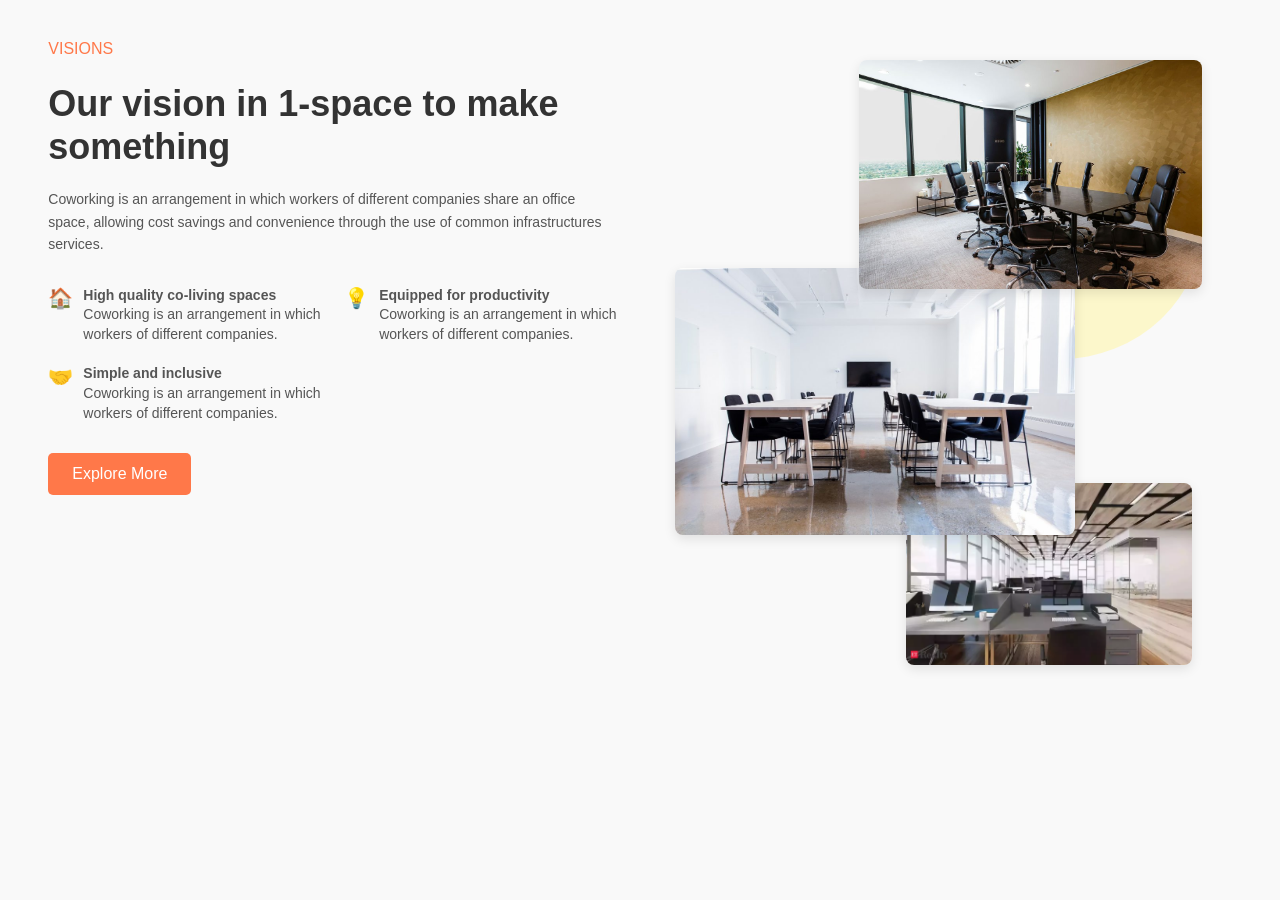
<file: 3rd_semester/Web Des_Lab/Work Four/index.html>
<!DOCTYPE html>
<html lang="en">
<head>
    <meta charset="UTF-8">
    <meta name="viewport" content="width=device-width, initial-scale=1.0">
    <title>Our Vision in 1-space</title>
    <link rel="stylesheet" href="styles.css">
</head>
<body>
    <div class="container">
        <div class="left-section">
            <div class="visions-label">VISIONS</div>
            <h1 class="main-heading">Our vision in 1-space to make something</h1>
            <p class="description">Coworking is an arrangement in which workers of different companies share an office space, allowing cost savings and convenience through the use of common infrastructures services.</p>

            <div class="features-grid">
                <div class="feature-item">
                    <span class="feature-icon">🏠</span>
                    <div class="feature-text">
                        <strong>High quality co-living spaces</strong>
                        <br>
                        Coworking is an arrangement in which workers of different companies.
                    </div>
                </div>
                <div class="feature-item">
                    <span class="feature-icon">💡</span>
                    <div class="feature-text">
                        <strong>Equipped for productivity</strong>
                        <br>
                        Coworking is an arrangement in which workers of different companies.
                    </div>
                </div>
                <div class="feature-item">
                    <span class="feature-icon">🤝</span>
                    <div class="feature-text">
                        <strong>Simple and inclusive</strong>
                        <br>
                        Coworking is an arrangement in which workers of different companies.
                    </div>
                </div>
                </div>

            <button class="explore-button">Explore More</button>
        </div>
        <div class="right-section">
            <div class="yellow-bg"></div>
            <div class="image-stack">
                <div style="top: 20px; right: 30px;"><img src="img1.jpg" alt="Office Space 1"></div>
                <div style="bottom: -40px; left: 15px;"><img src="img2.jpg" alt="Office Space 2"></div>
                <div style="bottom: -170px; right: 40px;"><img src="img3.webp" alt="Office Space 3"></div>
            </div>
        </div>
    </div>
</body>
</html>
</file>
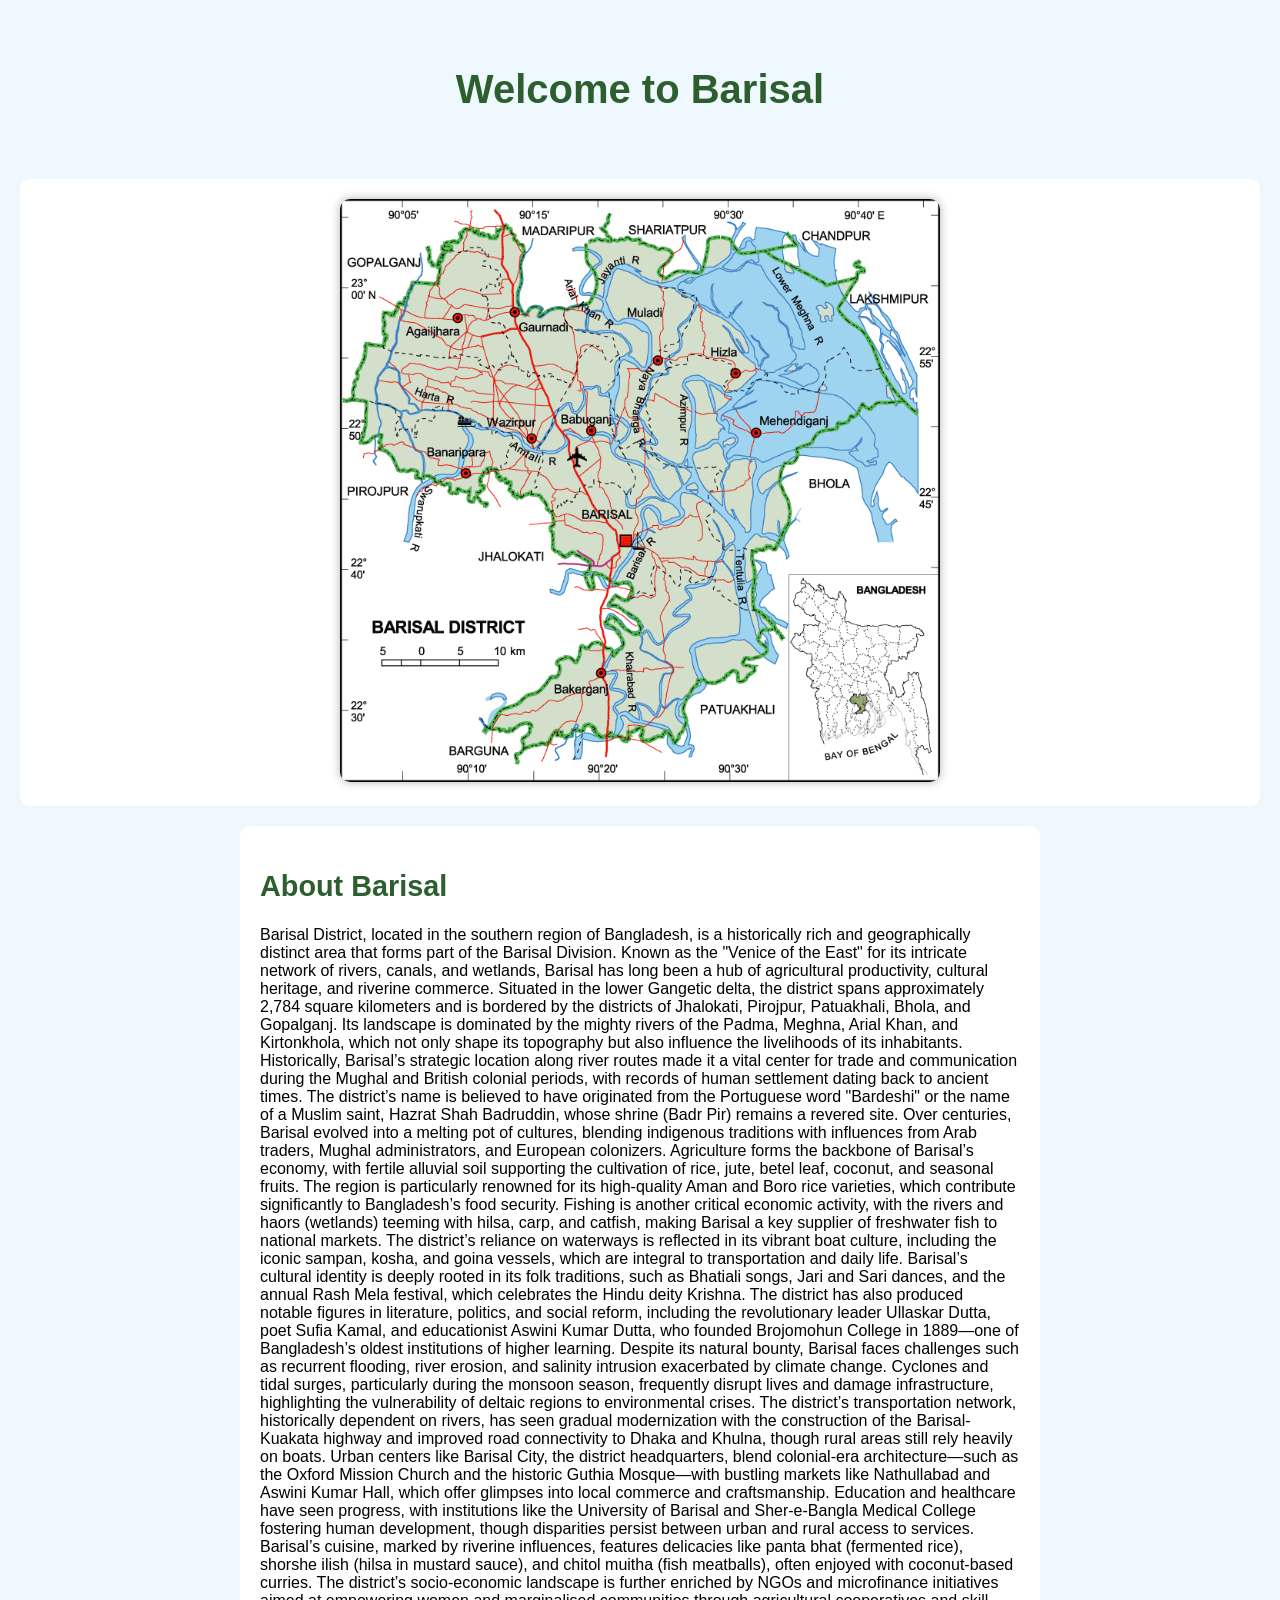
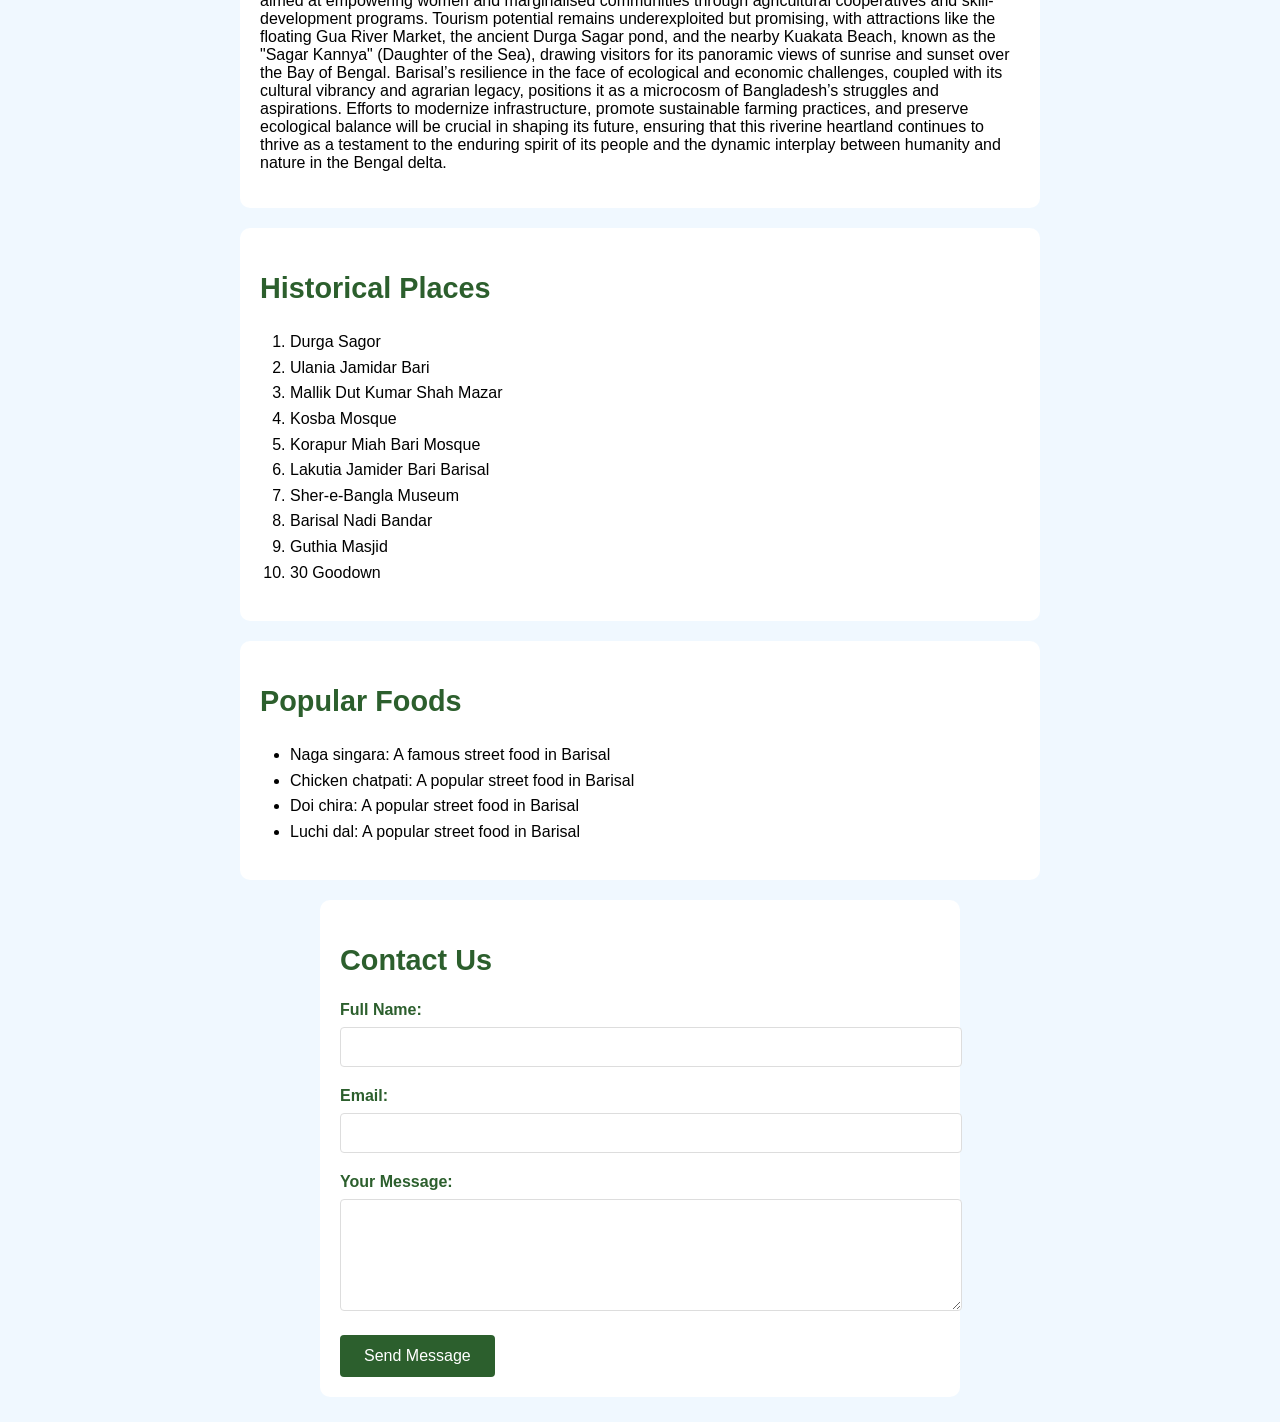
<file: 3rd_semester/Web Des_Lab/Work One/index.html>
<!DOCTYPE html>
<html>
<head>
    <title>My HomeTown - Barisal</title>
    <link rel="stylesheet" href="style.css">
</head>
<body>
    <header>
        <h1>Welcome to Barisal</h1>
    </header>

    <section class="map-image">
        <img src="images/Barisal District Map.GIF" alt="Barisal District Map">
    </section>

    <main>
        <section>
            <h2>About Barisal</h2>
            <p>
                Barisal District, located in the southern region of Bangladesh, is a historically rich and geographically distinct area that forms part of the Barisal Division. Known as the "Venice of the East" for its intricate network of rivers, canals, and wetlands, Barisal has long been a hub of agricultural productivity, cultural heritage, and riverine commerce. Situated in the lower Gangetic delta, the district spans approximately 2,784 square kilometers and is bordered by the districts of Jhalokati, Pirojpur, Patuakhali, Bhola, and Gopalganj. Its landscape is dominated by the mighty rivers of the Padma, Meghna, Arial Khan, and Kirtonkhola, which not only shape its topography but also influence the livelihoods of its inhabitants. Historically, Barisal’s strategic location along river routes made it a vital center for trade and communication during the Mughal and British colonial periods, with records of human settlement dating back to ancient times. The district’s name is believed to have originated from the Portuguese word "Bardeshi" or the name of a Muslim saint, Hazrat Shah Badruddin, whose shrine (Badr Pir) remains a revered site. Over centuries, Barisal evolved into a melting pot of cultures, blending indigenous traditions with influences from Arab traders, Mughal administrators, and European colonizers. Agriculture forms the backbone of Barisal’s economy, with fertile alluvial soil supporting the cultivation of rice, jute, betel leaf, coconut, and seasonal fruits. The region is particularly renowned for its high-quality Aman and Boro rice varieties, which contribute significantly to Bangladesh’s food security. Fishing is another critical economic activity, with the rivers and haors (wetlands) teeming with hilsa, carp, and catfish, making Barisal a key supplier of freshwater fish to national markets. The district’s reliance on waterways is reflected in its vibrant boat culture, including the iconic sampan, kosha, and goina vessels, which are integral to transportation and daily life. Barisal’s cultural identity is deeply rooted in its folk traditions, such as Bhatiali songs, Jari and Sari dances, and the annual Rash Mela festival, which celebrates the Hindu deity Krishna. The district has also produced notable figures in literature, politics, and social reform, including the revolutionary leader Ullaskar Dutta, poet Sufia Kamal, and educationist Aswini Kumar Dutta, who founded Brojomohun College in 1889—one of Bangladesh’s oldest institutions of higher learning. Despite its natural bounty, Barisal faces challenges such as recurrent flooding, river erosion, and salinity intrusion exacerbated by climate change. Cyclones and tidal surges, particularly during the monsoon season, frequently disrupt lives and damage infrastructure, highlighting the vulnerability of deltaic regions to environmental crises. The district’s transportation network, historically dependent on rivers, has seen gradual modernization with the construction of the Barisal-Kuakata highway and improved road connectivity to Dhaka and Khulna, though rural areas still rely heavily on boats. Urban centers like Barisal City, the district headquarters, blend colonial-era architecture—such as the Oxford Mission Church and the historic Guthia Mosque—with bustling markets like Nathullabad and Aswini Kumar Hall, which offer glimpses into local commerce and craftsmanship. Education and healthcare have seen progress, with institutions like the University of Barisal and Sher-e-Bangla Medical College fostering human development, though disparities persist between urban and rural access to services. Barisal’s cuisine, marked by riverine influences, features delicacies like panta bhat (fermented rice), shorshe ilish (hilsa in mustard sauce), and chitol muitha (fish meatballs), often enjoyed with coconut-based curries. The district’s socio-economic landscape is further enriched by NGOs and microfinance initiatives aimed at empowering women and marginalised communities through agricultural cooperatives and skill-development programs. Tourism potential remains underexploited but promising, with attractions like the floating Gua River Market, the ancient Durga Sagar pond, and the nearby Kuakata Beach, known as the "Sagar Kannya" (Daughter of the Sea), drawing visitors for its panoramic views of sunrise and sunset over the Bay of Bengal. Barisal’s resilience in the face of ecological and economic challenges, coupled with its cultural vibrancy and agrarian legacy, positions it as a microcosm of Bangladesh’s struggles and aspirations. Efforts to modernize infrastructure, promote sustainable farming practices, and preserve ecological balance will be crucial in shaping its future, ensuring that this riverine heartland continues to thrive as a testament to the enduring spirit of its people and the dynamic interplay between humanity and nature in the Bengal delta.
            </p>
        </section>

        <section>
            <h2>Historical Places</h2>
            <ol>
                <li>Durga Sagor</li>
                <li>Ulania Jamidar Bari</li>
                <li>Mallik Dut Kumar Shah Mazar</li>
                <li>Kosba Mosque</li>
                <li>Korapur Miah Bari Mosque</li>
                <li>Lakutia Jamider Bari Barisal</li>
                <li>Sher-e-Bangla Museum</li>
                <li>Barisal Nadi Bandar</li>
                <li>Guthia Masjid</li>
                <li>30 Goodown</li>
            </ol>
        </section>

        <section>
            <h2>Popular Foods</h2>
            <ul>
                <li>Naga singara: A famous street food in Barisal</li>
                <li>Chicken chatpati: A popular street food in Barisal</li>
                <li>Doi chira: A popular street food in Barisal</li>
                <li>Luchi dal: A popular street food in Barisal</li>
            </ul>
        </section>

        <section class="contact-form">
            <h2>Contact Us</h2>
            <form action="thank-you.html" method="GET">
                <div class="form-group">
                    <label for="name">Full Name:</label>
                    <input type="text" id="name" name="name" required>
                </div>

                <div class="form-group">
                    <label for="email">Email:</label>
                    <input type="email" id="email" name="email" required>
                </div>

                <div class="form-group">
                    <label for="message">Your Message:</label>
                    <textarea id="message" name="message" rows="5" required></textarea>
                </div>

                <button type="submit">Send Message</button>
            </form>
        </section>
    </main>
</body>
</html>
</file>
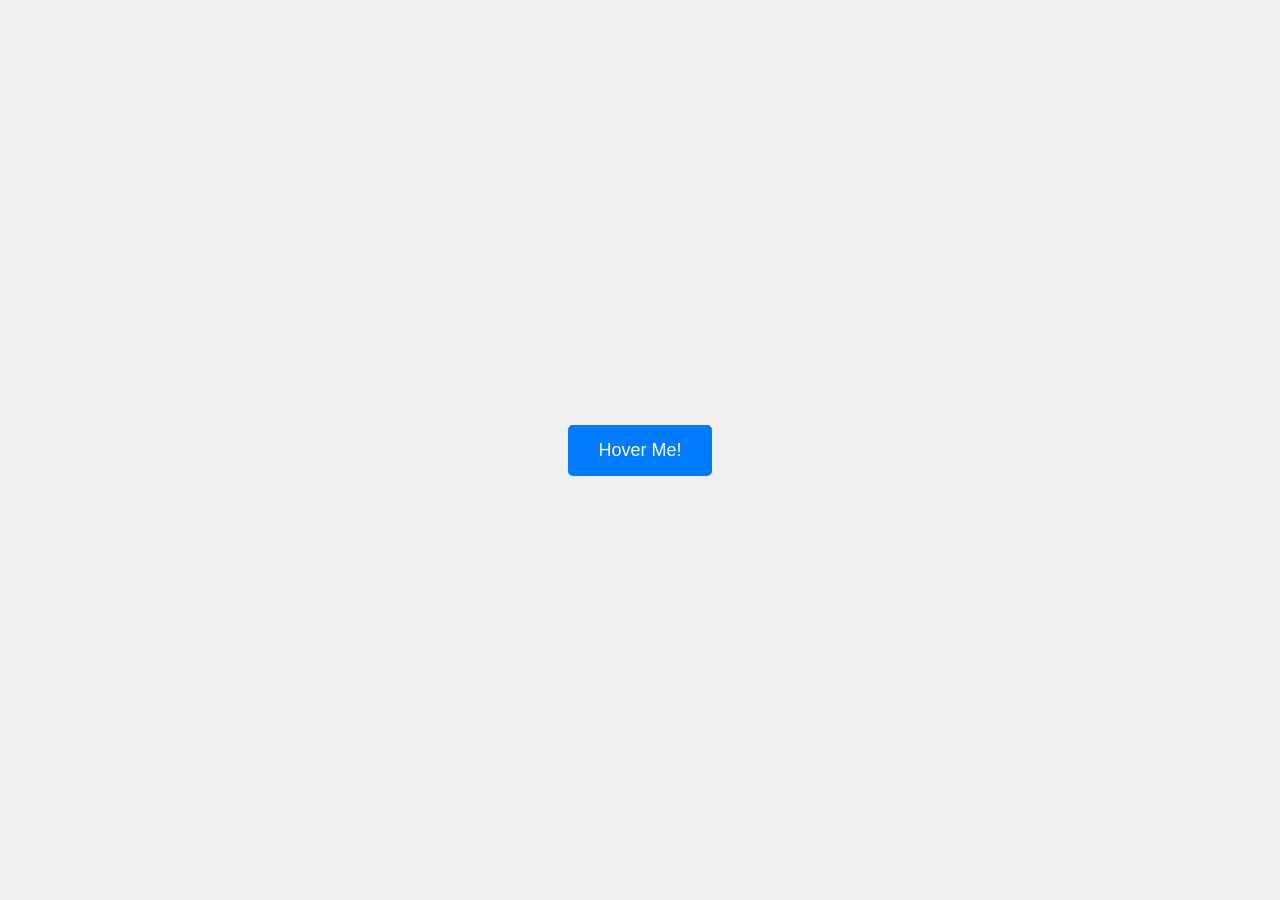
<file: 3rd_semester/Web Des_Lab/Work Three/index.html>
<!DOCTYPE html>
<html lang="en">
<head>
    <meta charset="UTF-8">
    <meta name="viewport" content="width=device-width, initial-scale=1.0">
    <title>Moving Button</title>
    <link rel="stylesheet" href="styles.css">
</head>
<body>
    <button class="animated-button" id="movingButton">Hover Me!</button>
    <script src="script.js"></script>
</body>
</html>
</file>
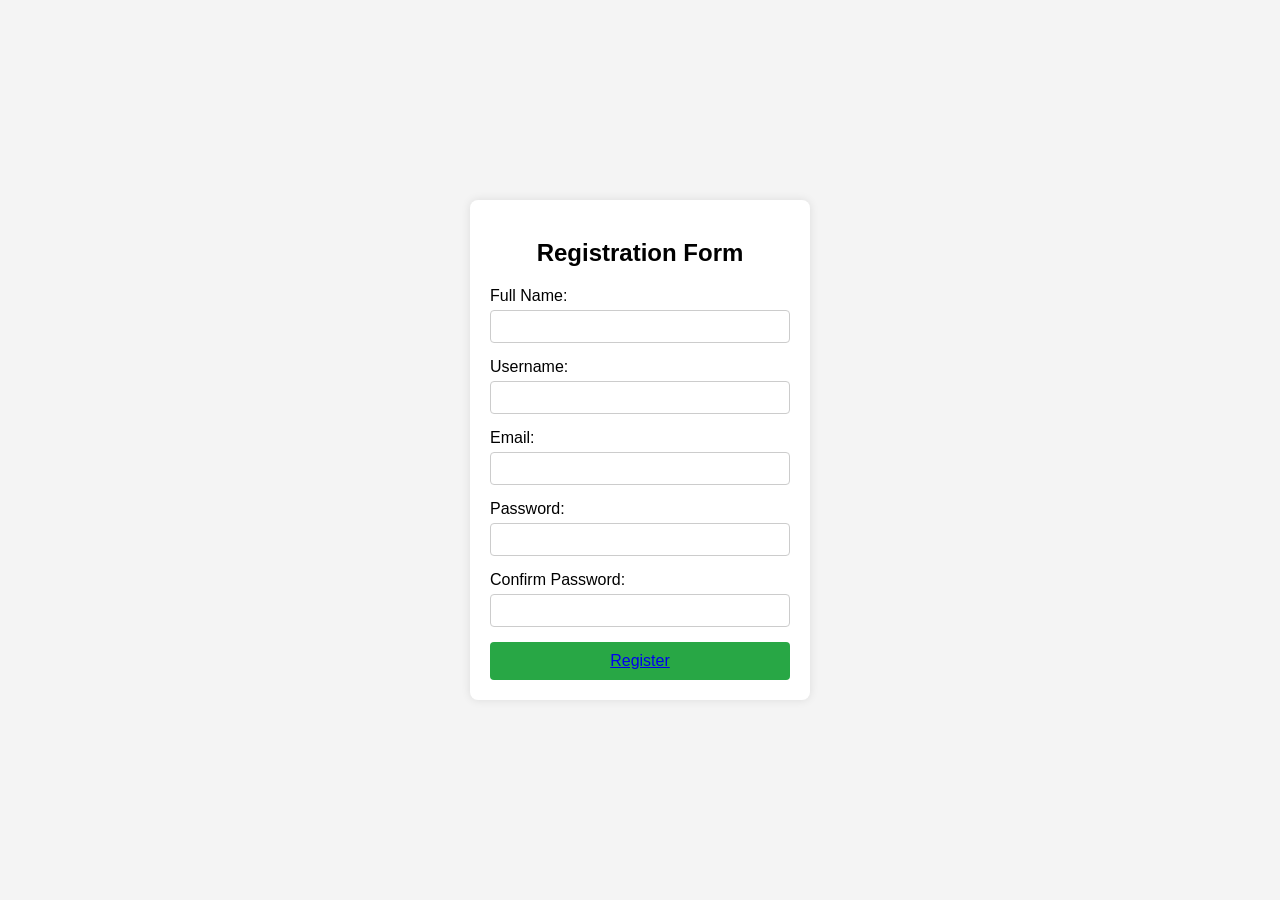
<file: 3rd_semester/Web Des_Lab/Work Two/index.html>
<!DOCTYPE html>
<html lang="en">
<head>
    <meta charset="UTF-8">
    <title>Registration Form</title>
    <link rel="stylesheet" href="style.css">
</head>
<body>
    <div class="container">
        <h2>Registration Form</h2>
        <form action="thanks.html" method="post">
            <div class="form-group">
                <label for="fullname">Full Name:</label>
                <input type="text" id="fullname" name="fullname" required>
            </div>
            <div class="form-group">
                <label for="username">Username:</label>
                <input type="text" id="username" name="username" required>
            </div>
            <div class="form-group">
                <label for="email">Email:</label>
                <input type="email" id="email" name="email" required>
            </div>
            <div class="form-group">
                <label for="password">Password:</label>
                <input type="password" id="password" name="password" required>
            </div>
            <div class="form-group">
                <label for="confirm-password">Confirm Password:</label>
                <input type="password" id="confirm-password" name="confirm-password" required>
            </div>
            <button type="submit"><a href="thanks.html" class="button-class">Register</a></button>
        </form>
    </div>
</body>
</html>
</file>
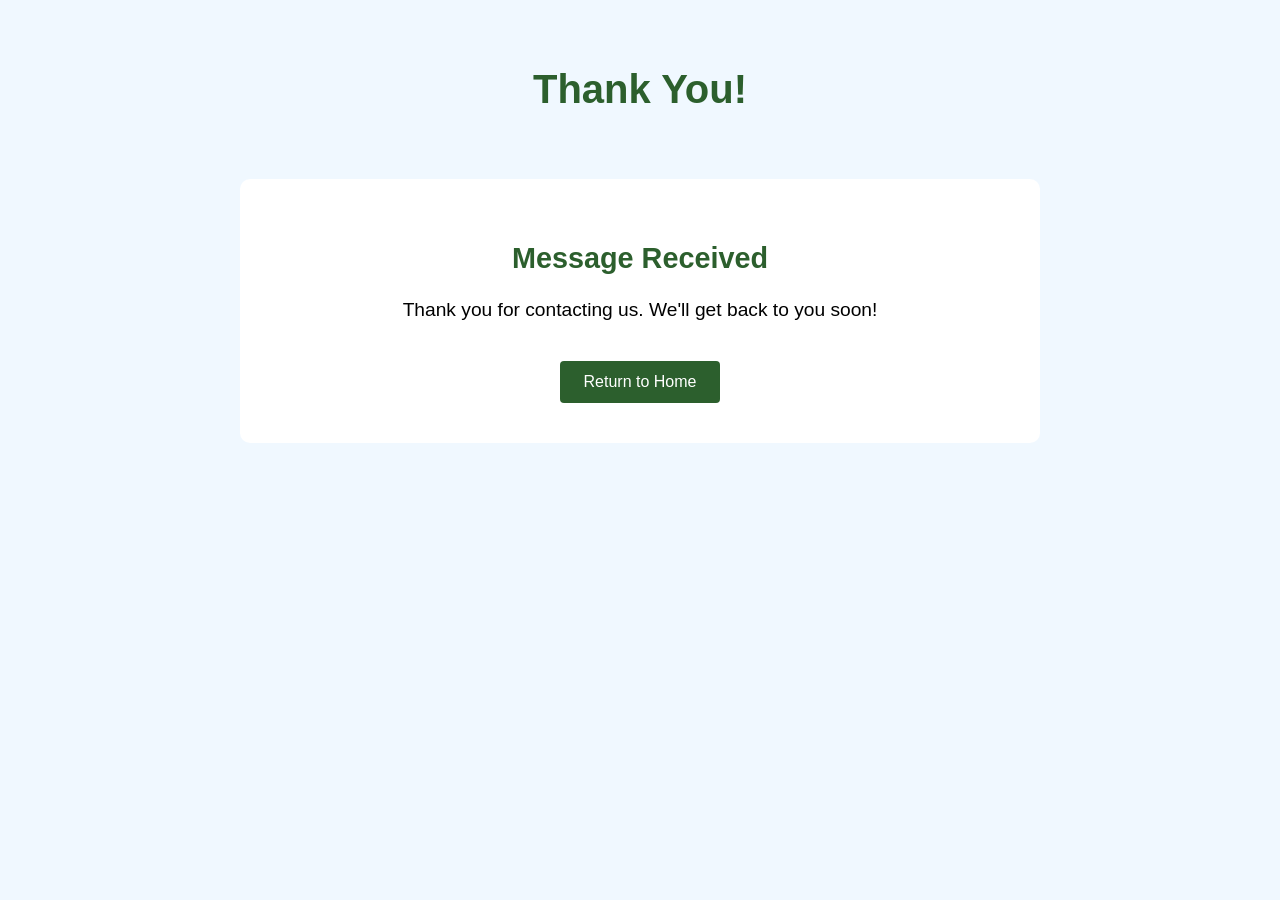
<file: 3rd_semester/Web Des_Lab/Work One/thank-you.html>
<!DOCTYPE html>
<html>
<head>
    <title>Thank You</title>
    <link rel="stylesheet" href="style.css">
</head>
<body>
    <header>
        <h1>Thank You!</h1>
    </header>

    <main>
        <section class="confirmation">
            <h2>Message Received</h2>
            <p>Thank you for contacting us. We'll get back to you soon!</p>
            <a href="index.html" class="return-btn">Return to Home</a>
        </section>
    </main>
</body>
</html>
</file>
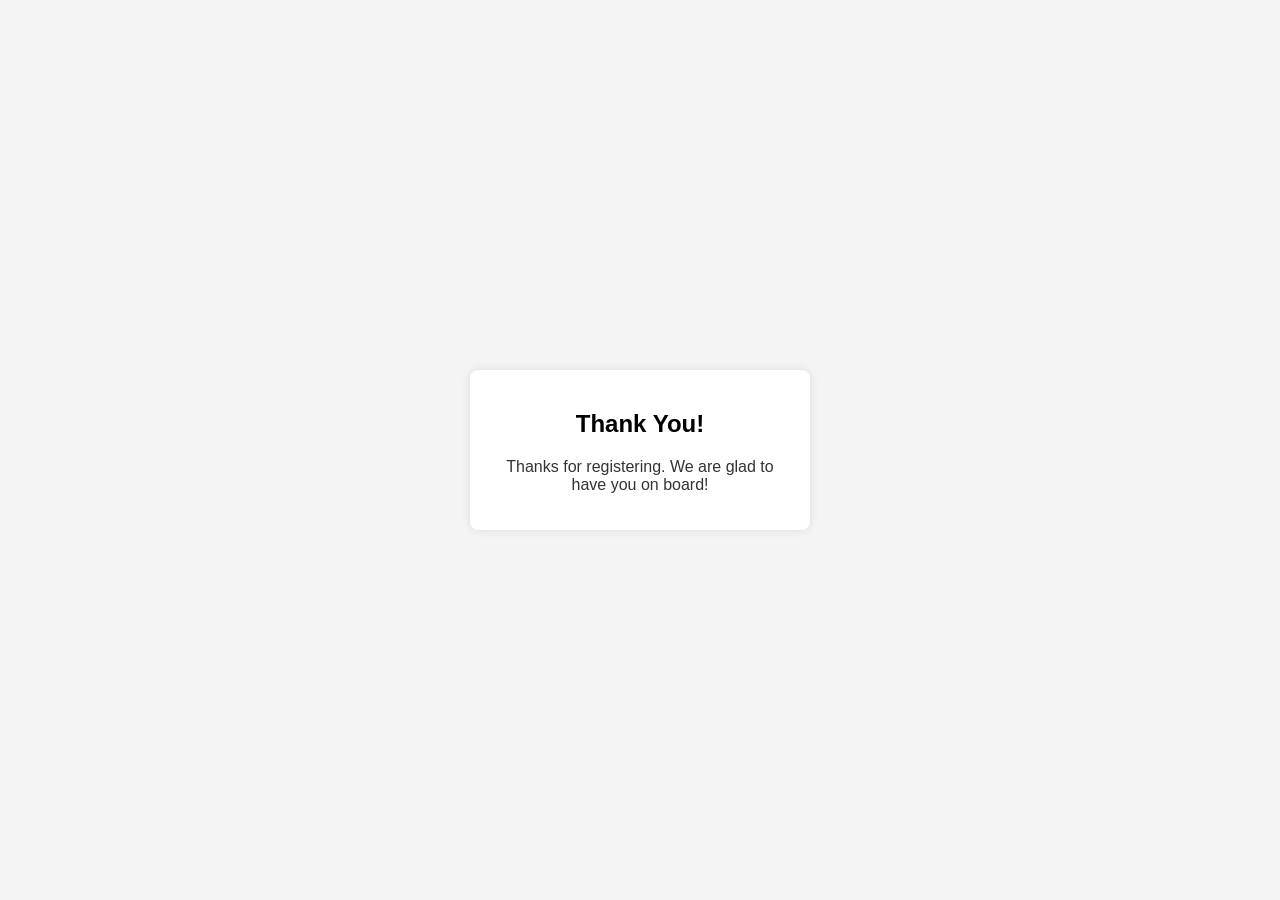
<file: 3rd_semester/Web Des_Lab/Work Two/thanks.html>
<!DOCTYPE html>
<html lang="en">
<head>
    <meta charset="UTF-8">
    <title>Thank You</title>
    <link rel="stylesheet" href="style.css">
</head>
<body>
    <div class="container">
        <h2>Thank You!</h2>
        <p>Thanks for registering. We are glad to have you on board!</p>
    </div>
</body>
</html>
</file>
<file: 3rd_semester/Web Des_Lab/Work Four/styles.css>
body {
    font-family: sans-serif;
    margin: 0;
    padding: 0;
    background-color: #f9f9f9;
    display: flex;
    justify-content: center;
    align-items: flex-start;
    min-height: 100vh;
}

.container {
    max-width: 1200px;
    padding: 40px;
    display: flex;
    gap: 40px;
}

.left-section {
    flex: 1;
}

.visions-label {
    color: #ff7849;
    font-size: 16px;
    margin-bottom: 10px;
}

.main-heading {
    font-size: 36px;
    line-height: 1.2;
    margin-bottom: 20px;
    color: #333;
}

.description {
    color: #555;
    line-height: 1.6;
    margin-bottom: 30px;
    font-size: 14px;
}

.features-grid {
    display: grid;
    grid-template-columns: repeat(2, 1fr);
    gap: 20px;
    margin-bottom: 30px;
}

.feature-item {
    display: flex;
    align-items: flex-start;
    gap: 10px;
}

.feature-icon {
    font-size: 20px;
    color: #333; /* Placeholder for actual icons */
}

.feature-text {
    color: #555;
    font-size: 14px;
    line-height: 1.4;
}

.explore-button {
    background-color: #ff7849;
    color: #fff;
    border: none;
    padding: 12px 24px;
    border-radius: 5px;
    font-size: 16px;
    cursor: pointer;
    transition: background-color 0.3s ease;
}

.explore-button:hover {
    background-color: #e06a3e;
}

.right-section {
    flex: 1;
    display: grid;
    grid-template-columns: 1fr;
    grid-template-rows: auto auto auto;
    gap: 15px;
    position: relative;
}

.image-stack {
    position: absolute;
    top: 0;
    right: 0;
    width: 100%;
    height: 100%;
}

.image-stack > div {
    position: absolute;
    border-radius: 8px;
    overflow: hidden;
    box-shadow: 0 4px 12px rgba(0, 0, 0, 0.1);
}

.image-stack > div:nth-child(1) {
    top: 20px;
    right: 30px;
    width: 60%;
    z-index: 3;
}

.image-stack > div:nth-child(2) {
    bottom: 30px;
    left: 15px;
    width: 70%;
    z-index: 2;
}

.image-stack > div:nth-child(3) {
    bottom: 10px;
    right: 40px;
    width: 50%;
    z-index: 1;
}

.image-stack img {
    display: block;
    width: 100%;
    height: auto;
}

/* Placeholder for the yellow semi-circle */
.yellow-bg {
    position: absolute;
    top: 10%;
    right: 5%;
    width: 50%;
    height: 60%;
    background-color: rgba(255, 245, 157, 0.5); /* Light yellow with transparency */
    border-radius: 50%;
    z-index: 0;
}
</file>
<file: 3rd_semester/Web Des_Lab/Work One/style.css>
body {
    font-family: Arial, sans-serif;
    background-color: #f0f8ff;
    margin: 0;
    padding: 20px;
}

header {
    text-align: center;
    padding: 20px;
}

h1 {
    color: #2c5f2d;
    font-size: 2.5em;
}

.map-image {
    text-align: center;
    margin: 20px 0;
}

img {
    width: 80%;
    max-width: 600px;
    border-radius: 10px;
    box-shadow: 0 0 10px rgba(0,0,0,0.3);
}

section {
    background-color: white;
    padding: 20px;
    margin: 20px 0;
    border-radius: 10px;
}

h2 {
    color: #2c5f2d;
    font-size: 1.8em;
}

ol, ul {
    line-height: 1.6;
    padding-left: 30px;
}

main {
    max-width: 800px;
    margin: 0 auto;
}

.contact-form {
    max-width: 600px;
    margin: 0 auto;
}

.form-group {
    margin-bottom: 20px;
}

label {
    display: block;
    margin-bottom: 8px;
    color: #2c5f2d;
    font-weight: bold;
}

input[type="text"],
input[type="email"],
textarea {
    width: 100%;
    padding: 10px;
    border: 1px solid #ddd;
    border-radius: 4px;
    font-size: 16px;
}

textarea {
    resize: vertical;
}

button[type="submit"] {
    background-color: #2c5f2d;
    color: white;
    padding: 12px 24px;
    border: none;
    border-radius: 4px;
    cursor: pointer;
    font-size: 16px;
    transition: background-color 0.3s;
}

button[type="submit"]:hover {
    background-color: #1e401f;
}

.confirmation {
    text-align: center;
    padding: 40px !important;
}

.confirmation p {
    font-size: 1.2em;
    margin: 20px 0;
}

.return-btn {
    display: inline-block;
    background-color: #2c5f2d;
    color: white;
    padding: 12px 24px;
    text-decoration: none;
    border-radius: 4px;
    margin-top: 20px;
    transition: background-color 0.3s;
}

.return-btn:hover {
    background-color: #1e401f;
}
</file>
<file: 3rd_semester/Web Des_Lab/Work Three/styles.css>
body {
    display: flex;
    justify-content: center;
    align-items: center;
    height: 100vh;
    background-color: #f0f0f0;
    margin: 0;
}

.animated-button {
    padding: 15px 30px;
    font-size: 18px;
    color: #fff;
    background-color: #007bff;
    border: none;
    border-radius: 5px;
    cursor: pointer;
    position: absolute;
    transition: background-color 0.3s ease;
}

.animated-button:hover {
    background-color: #0056b3;
}
</file>
<file: 3rd_semester/Web Des_Lab/Work Two/style.css>
body {
    font-family: Arial, sans-serif;
    background-color: #f4f4f4;
    display: flex;
    justify-content: center;
    align-items: center;
    height: 100vh;
    margin: 0;
}

.container {
    background-color: #fff;
    padding: 20px;
    border-radius: 8px;
    box-shadow: 0 0 10px rgba(0, 0, 0, 0.1);
    width: 300px;
}

h2 {
    text-align: center;
    margin-bottom: 20px;
}

p {
    text-align: center;
    font-size: 16px;
    color: #333;
}

.form-group {
    margin-bottom: 15px;
}

label {
    display: block;
    margin-bottom: 5px;
}

input[type="text"],
input[type="email"],
input[type="password"] {
    width: 100%;
    padding: 8px;
    box-sizing: border-box;
    border: 1px solid #ccc;
    border-radius: 4px;
}

button {
    width: 100%;
    padding: 10px;
    background-color: #28a745;
    border: none;
    border-radius: 4px;
    color: #fff;
    font-size: 16px;
    cursor: pointer;
}

button:hover {
    background-color: #218838;
}
</file>
